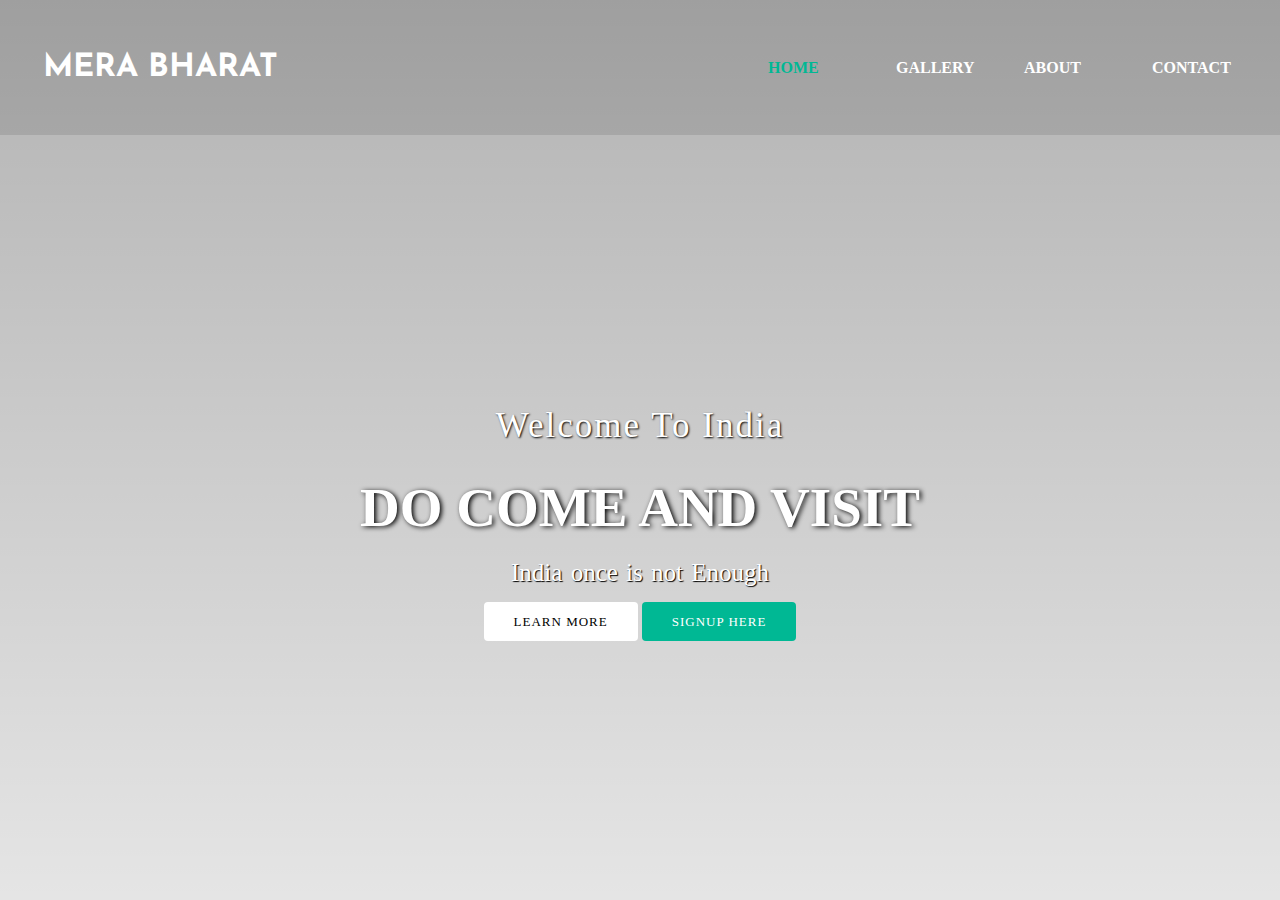
<file: index.html>
<!DOCTYPE html>
<html lang="en" dir="ltr">
  <head>
    <meta name="viewport" content="width=device-width,initial-scale=1.0">
    <title>IndiaMyPage</title>
    <link rel="icon" href="images/favicon.ico">
    <link rel="stylesheet" href="css/style.css">
    <link rel="preconnect" href="https://fonts.googleapis.com">
    <link rel="preconnect" href="https://fonts.gstatic.com" crossorigin>
    <link href="https://fonts.googleapis.com/css2?family=Josefin+Sans:wght@500&family=Montserrat:wght@700;900&family=Ubuntu:wght@700&display=swap" rel="stylesheet">

  </head>
  <body>
    <header>
      <nav>
        <div class="logo"><h1 class="">Mera bharat</h1></div>
        <div class="menu">
          <a href="#">Home</a>
          <a href="gallery.html" target="_blank">gallery</a>
          <a href="about.html" target="_blank">About</a>
          <a href="contact.html" target="_blank">contact</a>
        </div>
      </nav>
      <main>
        <section>
          <h3>Welcome To India</h3>
          <h1>Do Come and Visit<span class="change"></span></h1>
          <p>India once is not Enough</p>
          <a href="#" class="btnone">Learn More</a>
          <a href="#" class="btntwo">Signup here</a>
        </section>
      </main>
    </header>
  </body>
</html>
</file>
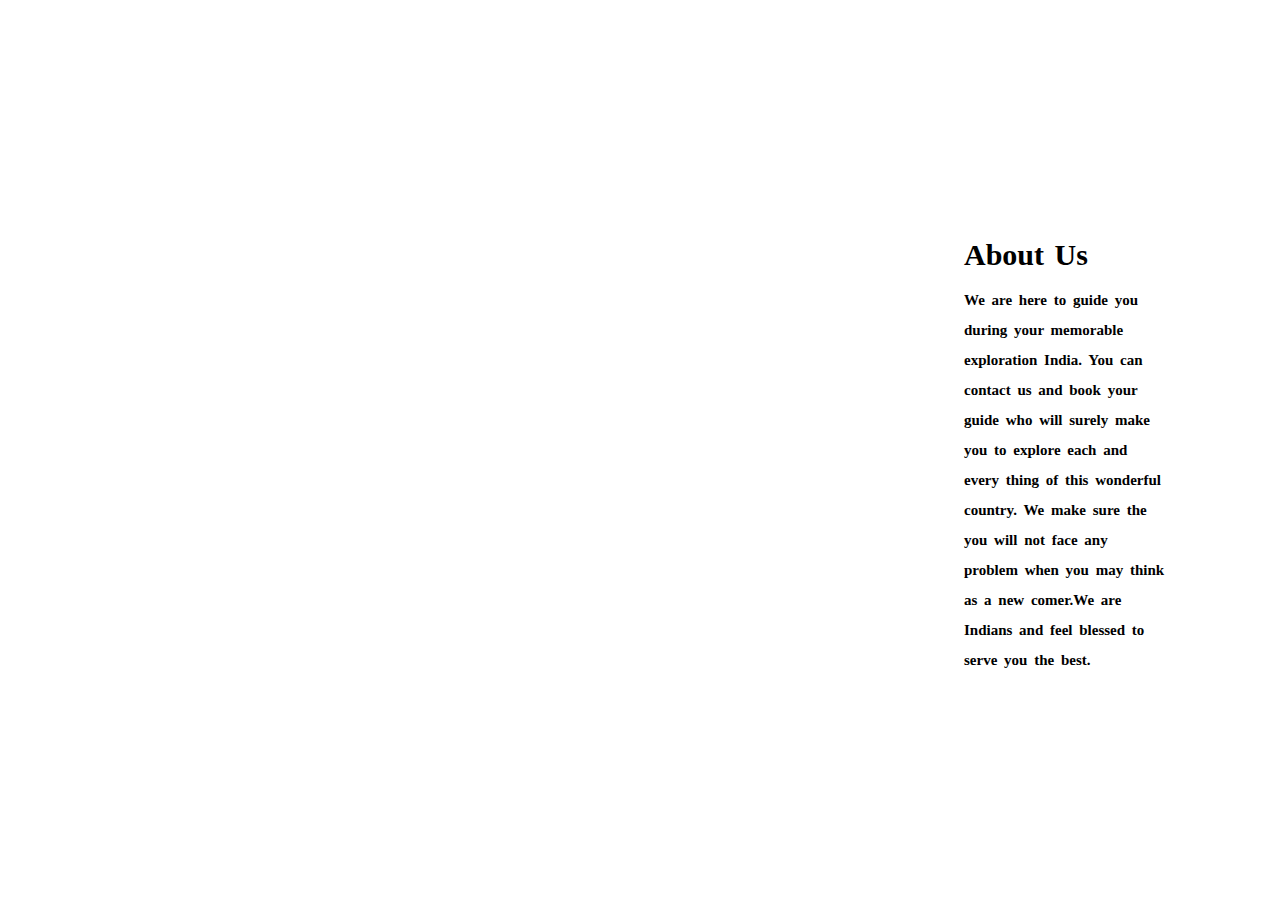
<file: about.html>
<!DOCTYPE html>
<html lang="en" dir="ltr">
  <head>
    <meta name="viewport" content="width=device-width,initial-scale=1.0">
    <title></title>
    <link rel="stylesheet" href="css/about.css">
  </head>
  <body>
    <header>
      <main>
        <section>

        <h1>About Us</h1>
        <p>We are here to guide you during your memorable exploration India.
        You can contact us and book your guide who will surely make you to explore each and every thing of this wonderful country.
      We make sure the you will not face any problem when you may think as a new comer.We are Indians and feel blessed to serve you the best.
    </p>
    </section>

      </main>
    </header>
  </body>
</html>
</file>
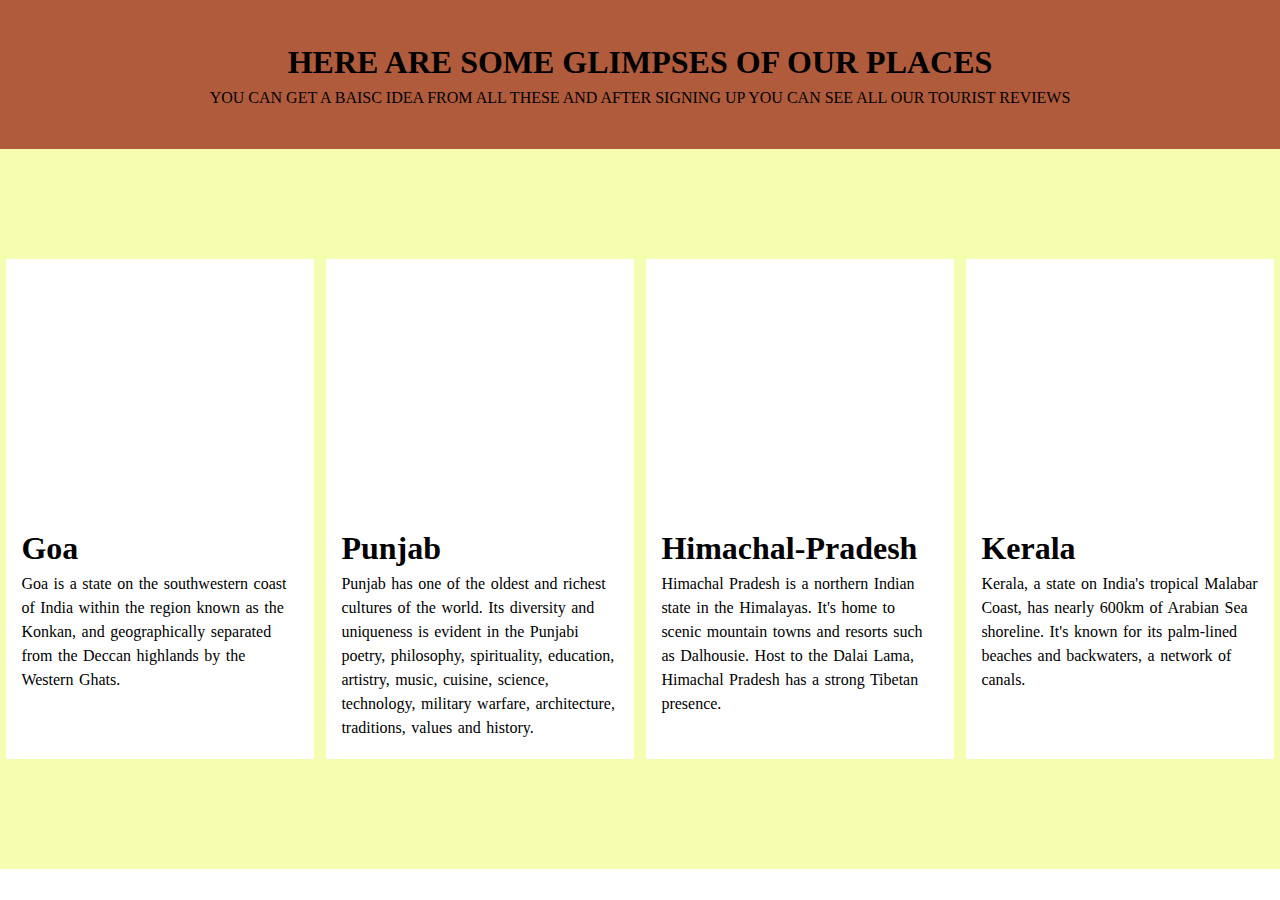
<file: gallery.html>
<!DOCTYPE html>
<html lang="en" dir="ltr">
  <head>
    <meta name="viewport" content="width=device-width,initial-scale=1.0">
    <title></title>
    <link rel="stylesheet" href="css/gallery.css">
    <link href="https://fonts.googleapis.com/css2?family=Josefin+Sans:wght@500&family=Montserrat:wght@700;900&family=Ubuntu:wght@700&display=swap" rel="stylesheet">

  </head>
  <body>
    <header>
      <nav>

        <h1>Here are Some glimpses of our places</h1>
        <p>You can get a baisc idea from all these and after signing up you can see all our tourist reviews</p>
      </nav>
      <main>
        <div class="place">
        <div class="img"></div>
          <div class="details">
            <h1>Goa</h1>
            <p>Goa is a state on the southwestern coast of India within the region known as the Konkan, and geographically separated from the Deccan highlands by the Western Ghats.</p>
          </div>
            </div>
          <div class="place">
            <div class="img"></div>
        <div class="details">
          <h1>Punjab</h1>
          <p>Punjab has one of the oldest and richest cultures of the world. Its diversity and uniqueness is evident in the Punjabi poetry, philosophy, spirituality, education, artistry, music, cuisine, science, technology, military warfare, architecture, traditions, values and history.</p>
        </div>
        </div>
        <div class="place">
          <div class="img"></div>
        <div class="details">
          <h1>Himachal-Pradesh</h1>
          <p>Himachal Pradesh is a northern Indian state in the Himalayas. It's home to scenic mountain towns and resorts such as Dalhousie. Host to the Dalai Lama, Himachal Pradesh has a strong Tibetan presence. </p>
        </div>
        </div>
        <div class="place">
          <div class="img"></div>
        <div class="details">
          <h1>Kerala</h1>
          <p>Kerala, a state on India's tropical Malabar Coast, has nearly 600km of Arabian Sea shoreline. It's known for its palm-lined beaches and backwaters, a network of canals.</p>
        </div>
        </div>
      </main>
    </header>

  </body>
</html>
</file>
<file: css/style.css>
*{
  margin: 0;
  padding: 0;
  box-sizing: border-box;
}

header{
  width:100%;
  height: 100vh;
  background-image:linear-gradient(rgba(0,0,0,0.3),rgba(0,0,0,0.1)), url('https://images.unsplash.com/photo-1524492412937-b28074a5d7da?ixid=MnwxMjA3fDB8MHxzZWFyY2h8MXx8aW5kaWF8ZW58MHx8MHx8&ixlib=rb-1.2.1&w=1000&q=80');
  background-repeat: no-repeat;
  background-size: cover;
}

nav{
  width: 100%;
  height: 15vh;
  background-color: rgba(0,0,0,0.1);
  color: #fff;
  display: flex;
  justify-content: space-between;
  align-items: center;
  text-transform: uppercase;
}

nav .logo{
  width:25%;
  text-align: center;
  font-family: "Josefin Sans";
  animation: beat .25s infinite alternate;
}

@keyframes beat{
	to { transform: scale(1.4); }
}

nav .menu{
  width:40%;
  display: flex;
  justify-content: space-around;
}

nav .menu a{
  width: 25%;
  text-decoration: none;
  color: #fff;
  font-weight: bold;
}

main{
  display: flex;
  justify-content: center;
  align-items: center;
  width:100%;
  height:85vh;
  text-align: center;

}

nav .menu a:first-child{
  color:#00b894;
}

.menu>a:hover{

  color: #000;
}

section{
  color:#fff;

}

section h3{
  font-size: 35px;
  font-weight: 200;
  letter-spacing: 2px;
  text-shadow: 1px 1px 2px black;

}
section h1{
  font-size: 55px;
  font-weight: 700;
  text-shadow: 2px 1px 5px black;
  text-transform: uppercase;
  margin: 30px 0 20px 0;
}

section p{
  font-size: 25px;
  word-spacing: 2px;
  margin-bottom: 25px;
  text-shadow: 1px 1px 1px black;
}

section a{
  background-color: green;
  padding: 12px 30px;
  border-radius: 4px;
  outline: none;
  text-decoration: none;
  text-transform: uppercase;
  font-size: 13px;
  font-weight: 500;
  letter-spacing: 1px;
  transition: all 0.5s ease;
}

section .btnone{
  background-color: #fff;
  color:#000;
}

section .btntwo{
  background-color: #00b894;
  color:#fff;
}

.change:after{
  content:"";
  animation: changetext 10s infinite linear;
  color:#00b894;
}


@keyframes changetext{
  0%{content:"North Sikkim";}
  20%{content:"Bangalor";}
  30%{content:"Rajasthan";}
  60%{content:"Delhi";}
  80%{content:"Haryana";}
  100%{content:"Goa";}

  }
.btnone:hover{
  background-color: #00b894;
  color: #fff;
}
.btntwo:hover{
  background-color: #fff;
  color:#000;
}
</file>
<file: css/about.css>
*{
  margin: 0;
  padding: 0;
  box-sizing: border-box;
}
main{
  display: flex;
  justify-content: flex-start;
  align-items: center;
  width:100%;
  height: 100vh;
  background-image: url("https://images.thrillophilia.com/image/upload/s--bfQhngUq--/c_fill,f_auto,fl_strip_profile,h_775,q_auto,w_1600/v1/images/photos/000/112/360/original/1568804002_India_Gate.jpg.jpg?1568804002");
  background-size: cover;
  background-repeat: repeat;
}

section{
  color:#000;
  background-color:#fff;
  margin-left: 900px;
  margin-right: 50px;
  padding: 3% 5%;
  word-spacing: 3px;
  line-height: 2;
  font-size: 15px;
  font-weight: bold;
  transition: all 0.8s ease;
}
</file>
<file: css/gallery.css>
*{
  margin: 0;
  padding:0;
  box-sizing: border-box;
}

header{
  background-color: #B05B3B;
  width:100%;
  height:20vh;

}
nav{
  text-align: center;
  padding: 3% 5%;
  line-height: 1.5;
  text-transform: uppercase;
  font-family: "Montserrat-Black";
}
main{
  margin-top: 0;
  width:100%;
  height: 80vh;
  background-color: #F5FDB0;
  display: flex;
  justify-content: center;
  align-items: center;
}

.place{
  width:30%;
  height: 500px;
  margin: 6px;
  background-color: #fff;
}

.img{
  height: 250px;
  background-size: cover;
}
.place:nth-child(1)>.img{
  background-image: url("https://lp-cms-production.imgix.net/2019-06/iStock_000026994380XLarge.jpg");
}
.place:nth-child(2)>.img{
  background-image: url("https://cdn.britannica.com/53/176353-050-5B854179/Harmandir-Sahib-Amritsar-Punjab-India.jpg");
}
.place:nth-child(3)>.img{
  background-image: url("https://www.holidify.com/images/bgImages/HIMACHAL-PRADESH.jpg");
}
.place:nth-child(4)>.img{
  background-image: url("https://static.toiimg.com/thumb/76405061/kerala.jpg?width=1200&height=900");
}

.details{
  line-height: 1.5;
  word-spacing: 1.5px;
  padding: 5%;
}
</file>
